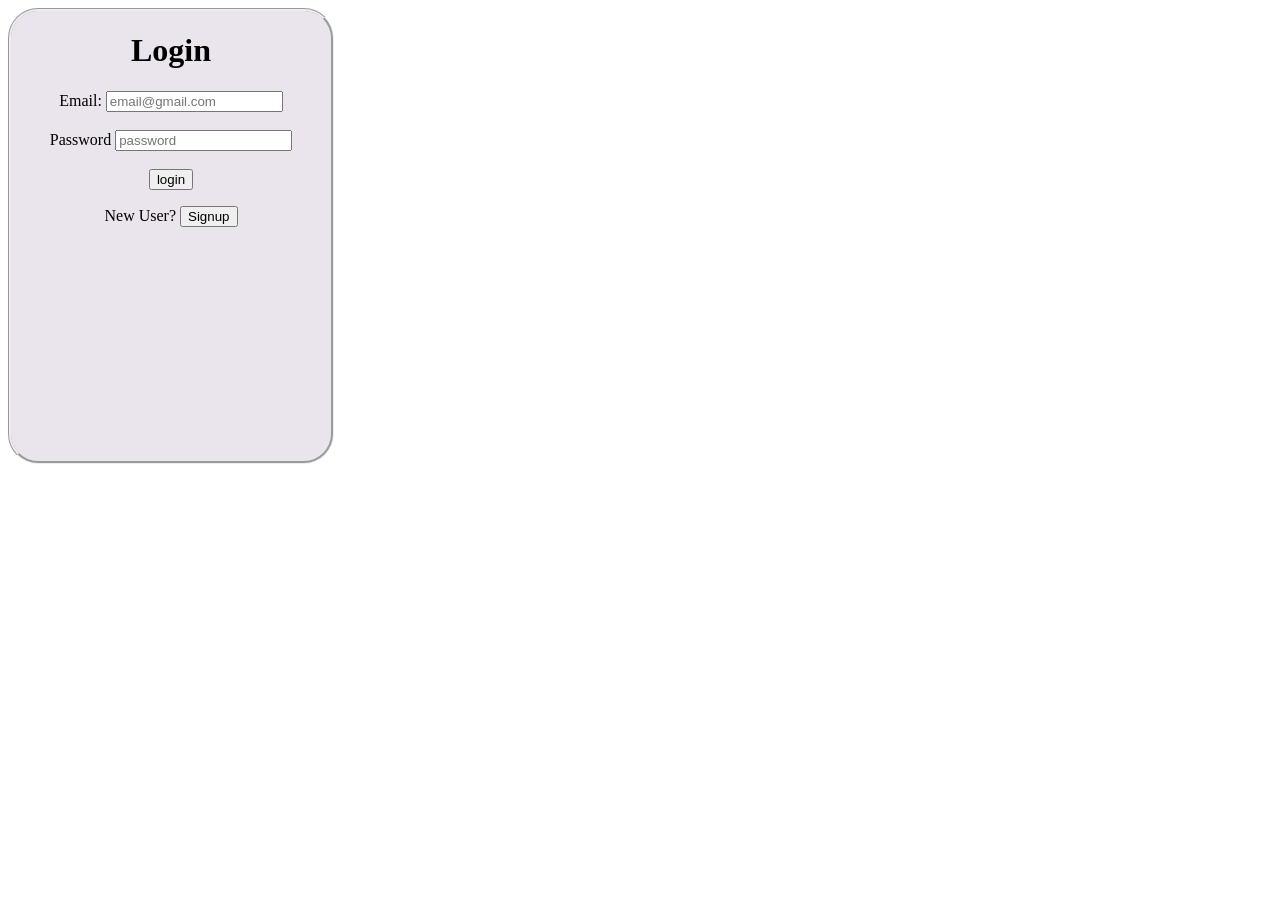
<file: index.html>
<!DOCTYPE html>
<html>
  <head>
    <link rel="stylesheet" href="style.css">
  </head>
  <body>
    <div class="card" id="login" align="center">
      <!--login page-->
      <h1>Login</h1>
      <form>
        <label for="loginEmail">Email:</label>
        <input type="email" id="loginEmail" placeholder="email@gmail.com" required><br><br>

        <label for="loginPassword">Password</label>
        <input type="password" id="loginPassword" placeholder="password"required><br><br>

        <button type="submit">login</button>
      </form>
      <p>New User? <button type="button" onclick="showSignup()">Signup</button></p>
    </div>
    <!--Signup page-->
    <div class="bca" id="SignUp" style="display: none;" align="center">
      <h1>Create Account</h1>
      <form>
        <label for="fullName">Full Name</label>
        <input type="text" id="fullName" required><br><br>

        <label for="signEmail">Email</label>
        <input type="email" id="signEmail" placeholder="email@gmail.com" required><br><br>

        <label for="mobile">Mobile Number</label>
        <input type="number" placeholder="phone" id="mobile" required><br><br>

        <label for="signupPassword">Password</label>
        <input type="password" id="signupPassword" required><br><br>

        <label for="conformpassword">Conform Password</label>
        <input type="password" id="conformpassword" required><br><br>
        <button type="submit">signup</button>
      </form>
      <p>Already have account? <button type="button" onclick="showLogin()">login</button></p>
    </div>
    <script>
      function showSignup() {
      document.getElementById("login").style.display = "none";
      document.getElementById("SignUp").style.display = "block";
     }

     function showLogin() {
     document.getElementById("SignUp").style.display = "none";
     document.getElementById("login").style.display = "block";
     }
    </script>
  </body>
</html>
</file>
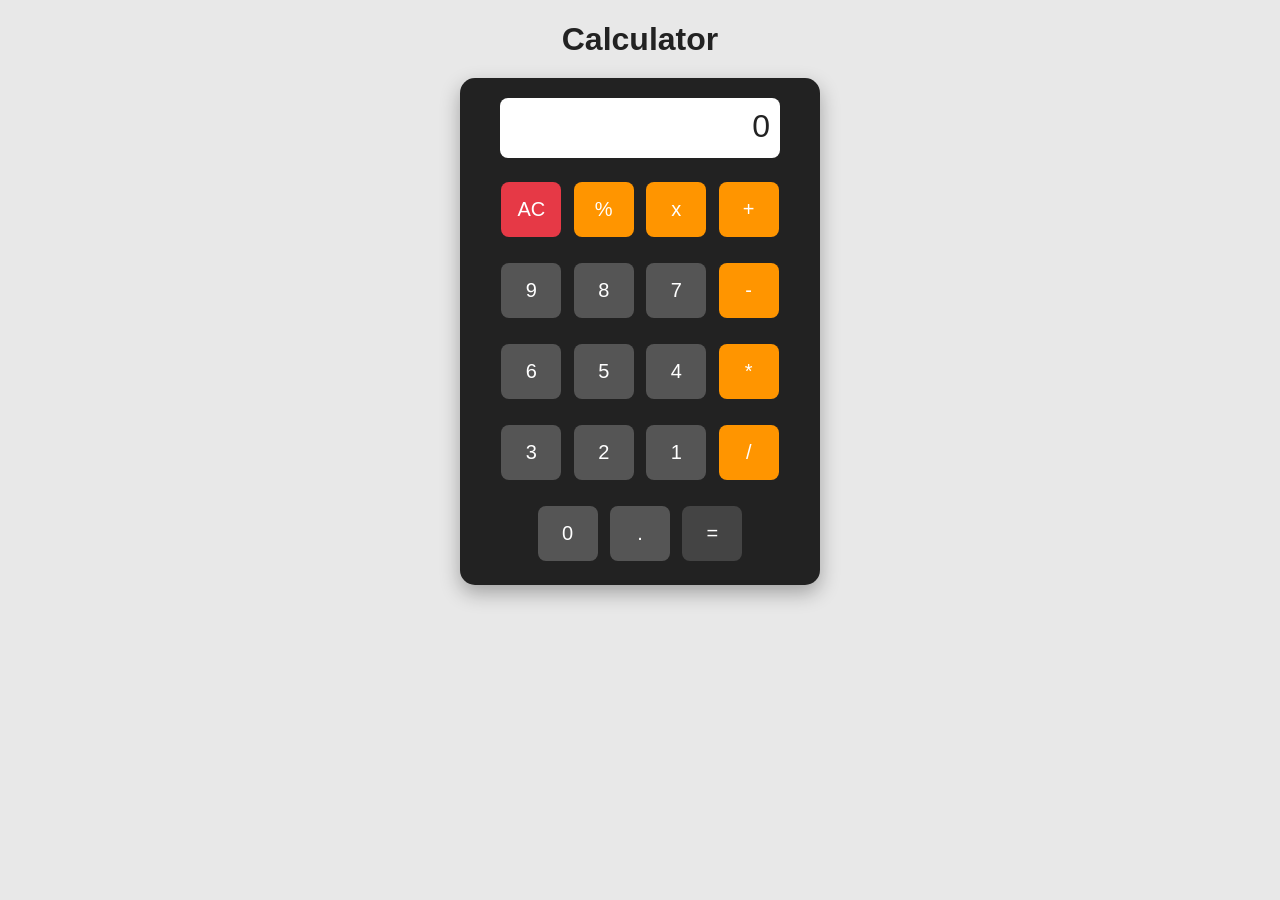
<file: calculator.html>
<!DOCTYPE html>
<html>
    <head>
        <link rel="stylesheet" href="cal.css">
    </head>
    <body>
        <h1>Calculator</h1>
        <div class="Calculator">
          <div class="cal" align="center">
             <div class="display">0</div>
            <button class="clear">AC</button>
            <button class="operator">%</button>
            <button class="operator">x</button>
            <button class="operator">+</button><br><br>
            <button class="number">9</button> <button class="number">8</button> <button class="number">7</button>
            <button class="operator">-</button><br><br>
            <button class="number">6</button> <button class="number">5</button> <button class="number">4</button>
            <button class="operator">*</button><br><br>
            <button class="number">3</button> <button class="number">2</button> <button class="number">1</button>
            <button class="operator">/</button><br><br>
            <button class="number">0</button> <button class="number">.</button> <button class="equal">=</button>
          </div>
        </div>
        <script src="script.js"></script>
    </body>
</html>
</file>
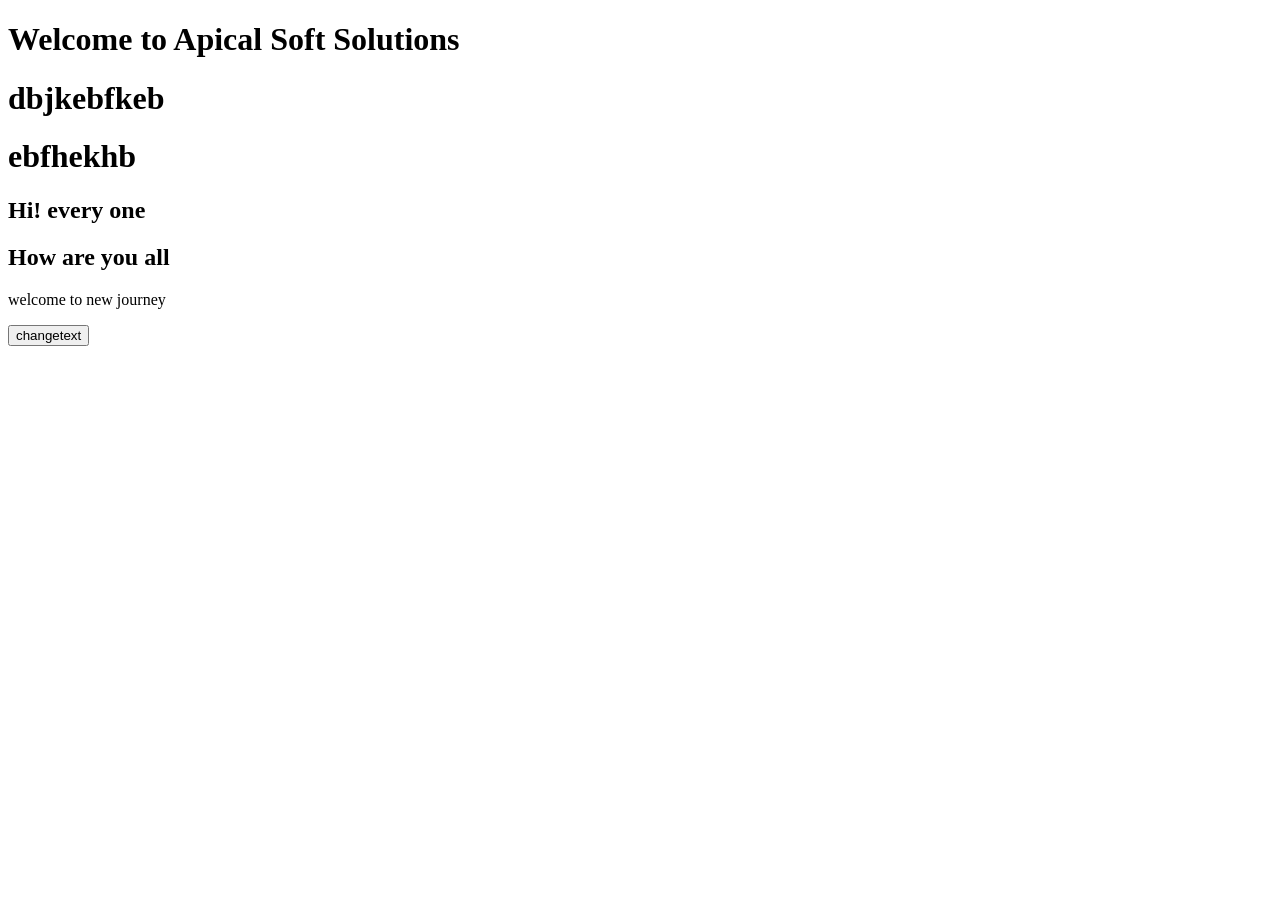
<file: dom.html>
<!DOCTYPE html>
<html>
    <head></head>
    <body>
     <!--change-->
     <h1 id="head1">Welcome to Apical Soft Solutions</h1>
     <h1>dbjkebfkeb</h1>
      <h1>ebfhekhb </h1>
     <h2 class="head2">Hi! every one</h2>
     <h2 class="head2">How are you all</h2>
     <p class="head3">welcome to new journey</p>
      <button onclick="changetext()">changetext</button>
      <script>
        function changetext(){
            heading=document.getElementById("head1")
            heading.outerHTML="<p>Bye Apical Soft Solutions!</p>"
            heading1=document.getElementsByClassName("head2")[0]
            heading1.outerHTML="<p>DOM Manipulation is completed</p>"
            heading2=document.getElementsByTagName("h1");
            heading2[0].textContent="new heading";


        }
      </script>
    
    </body>


</html>
</file>
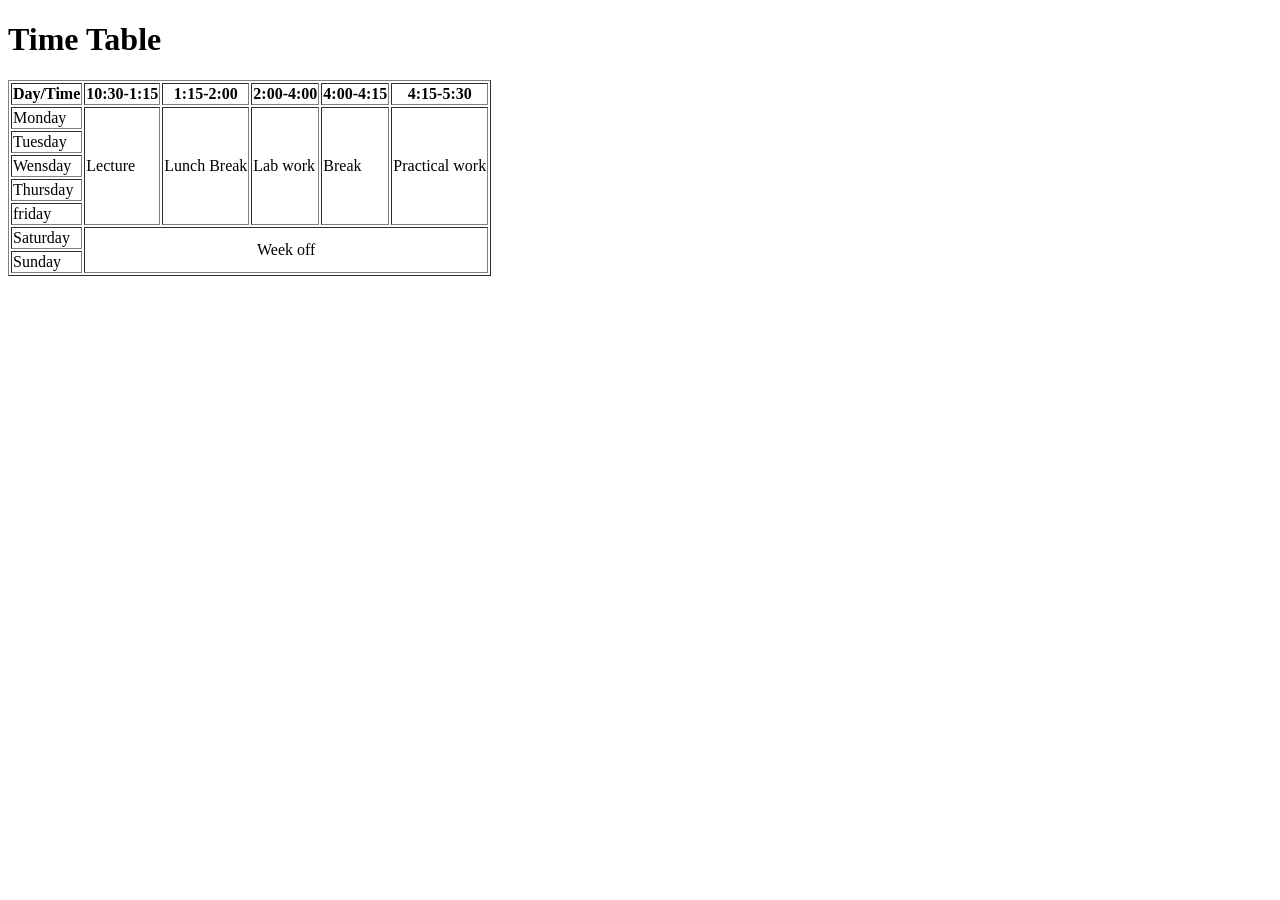
<file: Time table.html>
<!DOCTYPE html>
<html>
    <head>

    </head>
    <body>
        <h1>Time Table</h1>
        <table border="1">
            <tr>
                <th>Day/Time</th>
                <th>10:30-1:15</th>
                <th>1:15-2:00</th>
                <th>2:00-4:00</th>
                <th>4:00-4:15</th>
                <th>4:15-5:30</th>
            </tr>
            <tr>
                <td>Monday</td>
                <td rowspan="5">Lecture</td>
                <td rowspan="5">Lunch Break</td>
                <td rowspan="5">Lab work</td>
                <td rowspan="5">Break</td>
                <td rowspan="5">Practical work</td>
            </tr>
            <tr>
                <td>Tuesday</td>
                
            </tr>
            <tr>
                <td>Wensday</td>
                
            </tr>
            <tr>
                <td>Thursday</td>
                
            </tr>
            <tr>
                <td>friday</td>
                
            </tr>
            <tr>
                <td>Saturday</td>
                <td rowspan="2" colspan="5" align="center">Week off</td>
            </tr>
            <tr>
                <td>Sunday</td>
            </tr>
        </table>
    </body>
</html>
</file>
<file: style.css>
.card{
    height: 50vh;
    width: 25vw;
    border-radius: 30px;
    background-color: rgb(234, 228, 236);
    border-style: groove;
}
.bca{
    height: 60vh;
    width: 25vw;
    border-radius: 30px;
    background-color: rgb(234, 228, 236);
    border-style: groove;
}
</file>
<file: cal.css>
/* Page */
body {
    background-color: #e8e8e8;
    font-family: Arial, sans-serif;
    text-align: center;
}

/* Heading */
h1 {
    color: #222;
    margin-bottom: 20px;
}

/* Calculator body */
.Calculator {
    width: 320px;
    margin: 0 auto;
    padding: 20px;
    background-color: #222;
    border-radius: 15px;
    box-shadow: 0 8px 20px rgba(0, 0, 0, 0.3);
}

/* Calculator content */
.cal {
    width: 100%;
}

/* Display */
.display {
    width: 280px;
    height: 60px;
    margin-bottom: 20px;
    background-color: #fff;
    border-radius: 8px;
    color: #222;
    font-size: 32px;
    text-align: right;
    padding: 10px;
    box-sizing: border-box;
}

/* All buttons */
button {
    width: 60px;
    height: 55px;
    margin: 4px;
    border: none;
    border-radius: 8px;
    font-size: 20px;
    cursor: pointer;
    background-color: #444;
    color: white;
}

/* Number buttons */
.number {
    background-color: #555;
}

/* Operator buttons */
.operator {
    background-color: #ff9500;
}

/* Clear button */
.clear {
    background-color: #e63946;
}

/* Hover effect */
button:hover {
    opacity: 0.8;
}

/* Click effect */
button:active {
    transform: scale(0.95);
}
</file>
